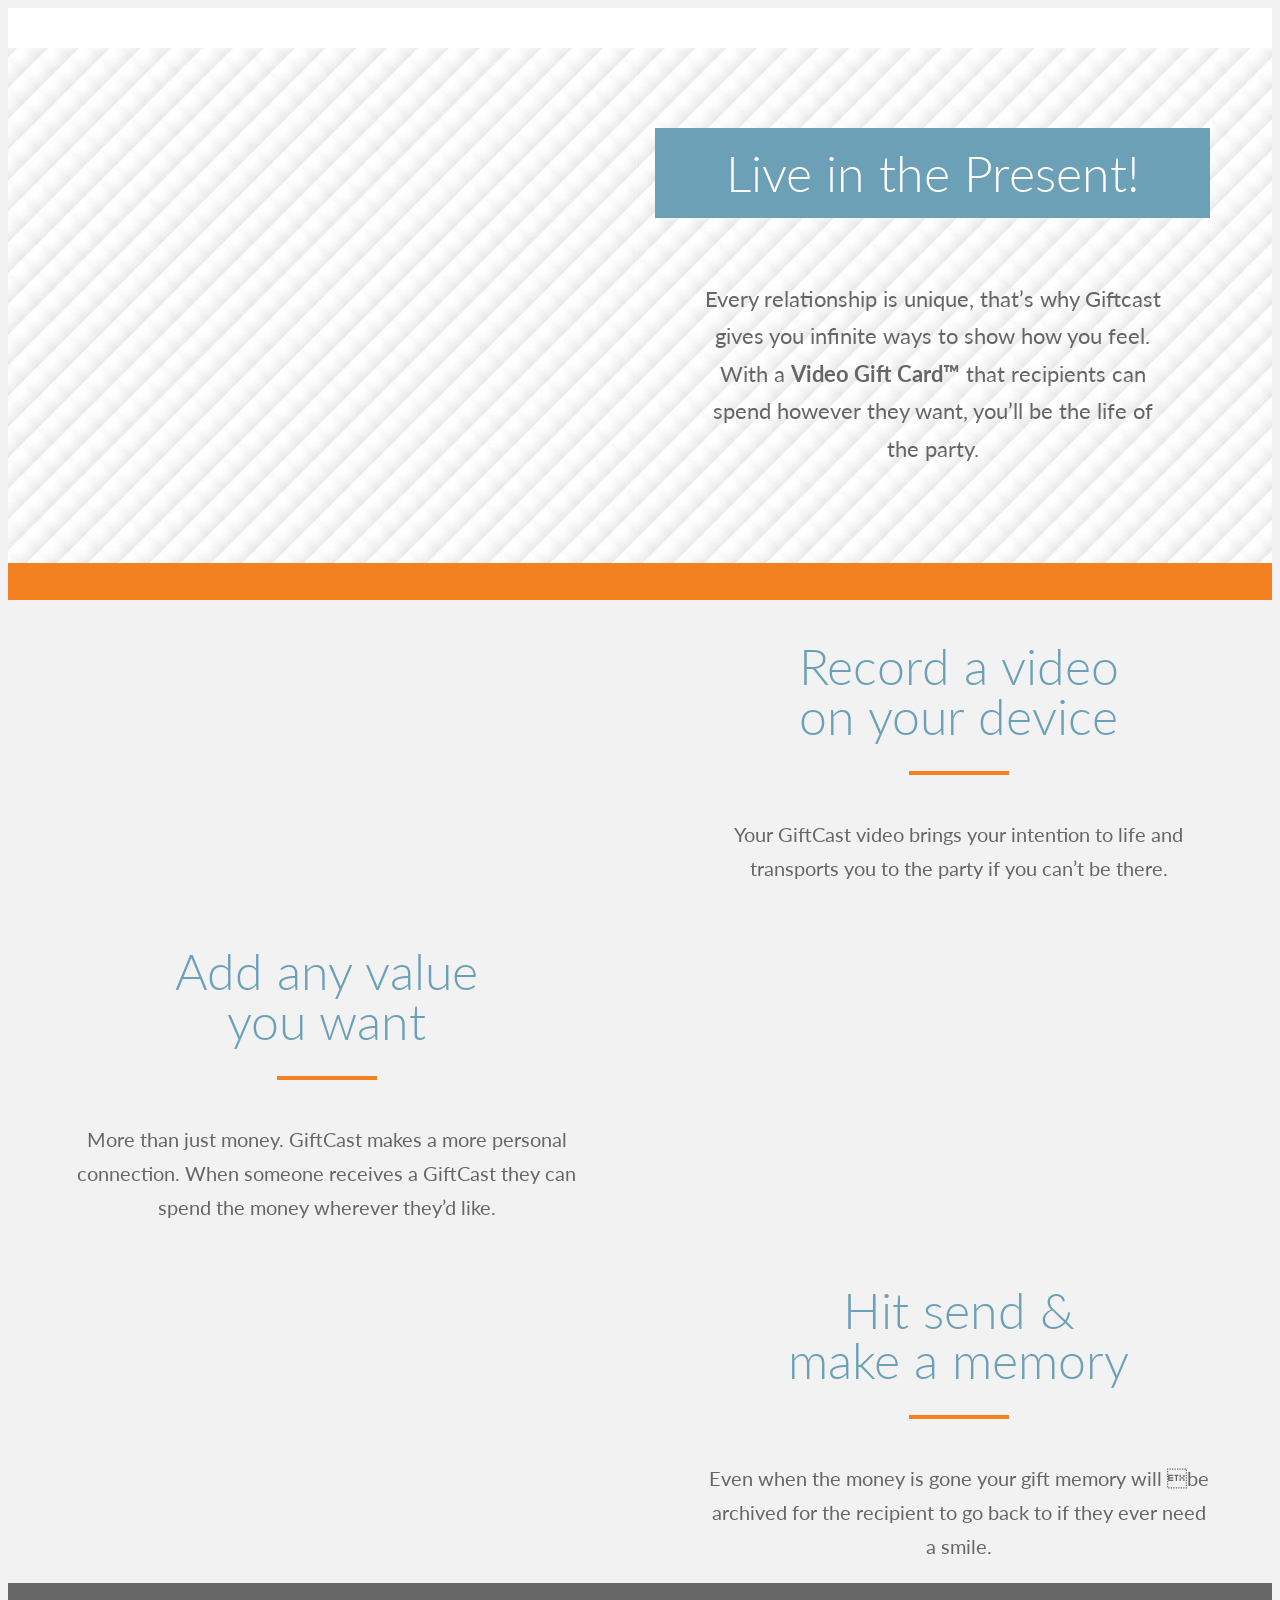
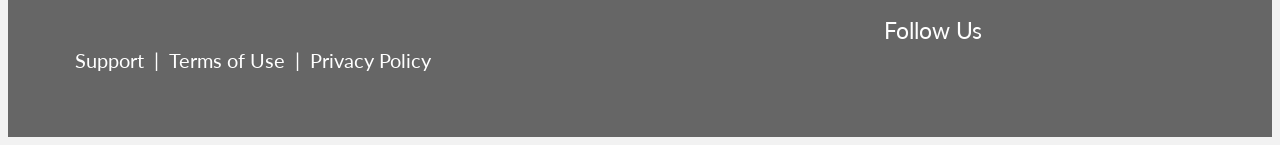
<file: website/index.html>
<!doctype html>
<html amp lang="en">
  <head>
    <meta charset="utf-8">
    <script async src="https://cdn.ampproject.org/v0.js"></script>
    <title>Gift Cast</title>
    <link rel="icon" href="images/favicon.ico" type="image/x-icon">
	<link href="https://fonts.googleapis.com/css?family=Lato:100,100i,300,300i,400,400i,700,700i,900i" rel="stylesheet">
    <meta name="viewport" content="width=device-width,minimum-scale=1,initial-scale=1">
    <script type="application/ld+json">
      {
        "@context": "http://schema.org",
        "@type": "NewsArticle",
        "headline": "Open-source framework for publishing content",
        "datePublished": "2015-10-07T12:02:41Z",
        "image": [
          "logo.png"
        ]
      }
    </script>
    <script src="https://ajax.googleapis.com/ajax/libs/jquery/3.2.1/jquery.min.js"></script>
    <script type="text/javascript">
        $(document).ready(function(){
            $(window).on('scroll load', function(){
                var cur_pos = $(this).scrollTop();
                 var top = $('.spaceFixed').offset().top,
                     bottom = top + $('.spaceFixed').outerHeight();
                        if (cur_pos >= top) {
                            $('.line_bg').addClass('affix');
                        }
                        else{
                            $('.line_bg').removeClass('affix');  

                        }

            })
            $('.close-overlay, .close-model, .suppot-toggle').on('click', function(){
                $('body').toggleClass('open-support-popup');
            })
        })
    </script>
    <style amp-custom>
         *{box-sizing: border-box;}.container{padding-right:15px;padding-left:15px;margin-right:auto;margin-left:auto}@media (min-width:768px){.container{width:750px}}@media (min-width:992px){.container{width:970px}}@media (min-width:1200px){.container{width:1170px}}.container-fluid{padding-right:15px;padding-left:15px;margin-right:auto;margin-left:auto}.row{margin-right:-15px;margin-left:-15px}.col-lg-1,.col-lg-10,.col-lg-11,.col-lg-12,.col-lg-2,.col-lg-3,.col-lg-4,.col-lg-5,.col-lg-6,.col-lg-7,.col-lg-8,.col-lg-9,.col-md-1,.col-md-10,.col-md-11,.col-md-12,.col-md-2,.col-md-3,.col-md-4,.col-md-5,.col-md-6,.col-md-7,.col-md-8,.col-md-9,.col-sm-1,.col-sm-10,.col-sm-11,.col-sm-12,.col-sm-2,.col-sm-3,.col-sm-4,.col-sm-5,.col-sm-6,.col-sm-7,.col-sm-8,.col-sm-9,.col-xs-1,.col-xs-10,.col-xs-11,.col-xs-12,.col-xs-2,.col-xs-3,.col-xs-4,.col-xs-5,.col-xs-6,.col-xs-7,.col-xs-8,.col-xs-9{position:relative;min-height:1px;padding-right:15px;padding-left:15px}.col-xs-1,.col-xs-10,.col-xs-11,.col-xs-12,.col-xs-2,.col-xs-3,.col-xs-4,.col-xs-5,.col-xs-6,.col-xs-7,.col-xs-8,.col-xs-9{float:left}.col-xs-12{width:100%}.col-xs-11{width:91.66666667%}.col-xs-10{width:83.33333333%}.col-xs-9{width:75%}.col-xs-8{width:66.66666667%}.col-xs-7{width:58.33333333%}.col-xs-6{width:50%}.col-xs-5{width:41.66666667%}.col-xs-4{width:33.33333333%}.col-xs-3{width:25%}.col-xs-2{width:16.66666667%}.col-xs-1{width:8.33333333%}.col-xs-pull-12{right:100%}.col-xs-pull-11{right:91.66666667%}.col-xs-pull-10{right:83.33333333%}.col-xs-pull-9{right:75%}.col-xs-pull-8{right:66.66666667%}.col-xs-pull-7{right:58.33333333%}.col-xs-pull-6{right:50%}.col-xs-pull-5{right:41.66666667%}.col-xs-pull-4{right:33.33333333%}.col-xs-pull-3{right:25%}.col-xs-pull-2{right:16.66666667%}.col-xs-pull-1{right:8.33333333%}.col-xs-pull-0{right:auto}.col-xs-push-12{left:100%}.col-xs-push-11{left:91.66666667%}.col-xs-push-10{left:83.33333333%}.col-xs-push-9{left:75%}.col-xs-push-8{left:66.66666667%}.col-xs-push-7{left:58.33333333%}.col-xs-push-6{left:50%}.col-xs-push-5{left:41.66666667%}.col-xs-push-4{left:33.33333333%}.col-xs-push-3{left:25%}.col-xs-push-2{left:16.66666667%}.col-xs-push-1{left:8.33333333%}.col-xs-push-0{left:auto}.col-xs-offset-12{margin-left:100%}.col-xs-offset-11{margin-left:91.66666667%}.col-xs-offset-10{margin-left:83.33333333%}.col-xs-offset-9{margin-left:75%}.col-xs-offset-8{margin-left:66.66666667%}.col-xs-offset-7{margin-left:58.33333333%}.col-xs-offset-6{margin-left:50%}.col-xs-offset-5{margin-left:41.66666667%}.col-xs-offset-4{margin-left:33.33333333%}.col-xs-offset-3{margin-left:25%}.col-xs-offset-2{margin-left:16.66666667%}.col-xs-offset-1{margin-left:8.33333333%}.col-xs-offset-0{margin-left:0}@media (min-width:768px){.col-sm-1,.col-sm-10,.col-sm-11,.col-sm-12,.col-sm-2,.col-sm-3,.col-sm-4,.col-sm-5,.col-sm-6,.col-sm-7,.col-sm-8,.col-sm-9{float:left}.col-sm-12{width:100%}.col-sm-11{width:91.66666667%}.col-sm-10{width:83.33333333%}.col-sm-9{width:75%}.col-sm-8{width:66.66666667%}.col-sm-7{width:58.33333333%}.col-sm-6{width:50%}.col-sm-5{width:41.66666667%}.col-sm-4{width:33.33333333%}.col-sm-3{width:25%}.col-sm-2{width:16.66666667%}.col-sm-1{width:8.33333333%}.col-sm-pull-12{right:100%}.col-sm-pull-11{right:91.66666667%}.col-sm-pull-10{right:83.33333333%}.col-sm-pull-9{right:75%}.col-sm-pull-8{right:66.66666667%}.col-sm-pull-7{right:58.33333333%}.col-sm-pull-6{right:50%}.col-sm-pull-5{right:41.66666667%}.col-sm-pull-4{right:33.33333333%}.col-sm-pull-3{right:25%}.col-sm-pull-2{right:16.66666667%}.col-sm-pull-1{right:8.33333333%}.col-sm-pull-0{right:auto}.col-sm-push-12{left:100%}.col-sm-push-11{left:91.66666667%}.col-sm-push-10{left:83.33333333%}.col-sm-push-9{left:75%}.col-sm-push-8{left:66.66666667%}.col-sm-push-7{left:58.33333333%}.col-sm-push-6{left:50%}.col-sm-push-5{left:41.66666667%}.col-sm-push-4{left:33.33333333%}.col-sm-push-3{left:25%}.col-sm-push-2{left:16.66666667%}.col-sm-push-1{left:8.33333333%}.col-sm-push-0{left:auto}.col-sm-offset-12{margin-left:100%}.col-sm-offset-11{margin-left:91.66666667%}.col-sm-offset-10{margin-left:83.33333333%}.col-sm-offset-9{margin-left:75%}.col-sm-offset-8{margin-left:66.66666667%}.col-sm-offset-7{margin-left:58.33333333%}.col-sm-offset-6{margin-left:50%}.col-sm-offset-5{margin-left:41.66666667%}.col-sm-offset-4{margin-left:33.33333333%}.col-sm-offset-3{margin-left:25%}.col-sm-offset-2{margin-left:16.66666667%}.col-sm-offset-1{margin-left:8.33333333%}.col-sm-offset-0{margin-left:0}}@media (min-width:992px){.col-md-1,.col-md-10,.col-md-11,.col-md-12,.col-md-2,.col-md-3,.col-md-4,.col-md-5,.col-md-6,.col-md-7,.col-md-8,.col-md-9{float:left}.col-md-12{width:100%}.col-md-11{width:91.66666667%}.col-md-10{width:83.33333333%}.col-md-9{width:75%}.col-md-8{width:66.66666667%}.col-md-7{width:58.33333333%}.col-md-6{width:50%}.col-md-5{width:41.66666667%}.col-md-4{width:33.33333333%}.col-md-3{width:25%}.col-md-2{width:16.66666667%}.col-md-1{width:8.33333333%}.col-md-pull-12{right:100%}.col-md-pull-11{right:91.66666667%}.col-md-pull-10{right:83.33333333%}.col-md-pull-9{right:75%}.col-md-pull-8{right:66.66666667%}.col-md-pull-7{right:58.33333333%}.col-md-pull-6{right:50%}.col-md-pull-5{right:41.66666667%}.col-md-pull-4{right:33.33333333%}.col-md-pull-3{right:25%}.col-md-pull-2{right:16.66666667%}.col-md-pull-1{right:8.33333333%}.col-md-pull-0{right:auto}.col-md-push-12{left:100%}.col-md-push-11{left:91.66666667%}.col-md-push-10{left:83.33333333%}.col-md-push-9{left:75%}.col-md-push-8{left:66.66666667%}.col-md-push-7{left:58.33333333%}.col-md-push-6{left:50%}.col-md-push-5{left:41.66666667%}.col-md-push-4{left:33.33333333%}.col-md-push-3{left:25%}.col-md-push-2{left:16.66666667%}.col-md-push-1{left:8.33333333%}.col-md-push-0{left:auto}.col-md-offset-12{margin-left:100%}.col-md-offset-11{margin-left:91.66666667%}.col-md-offset-10{margin-left:83.33333333%}.col-md-offset-9{margin-left:75%}.col-md-offset-8{margin-left:66.66666667%}.col-md-offset-7{margin-left:58.33333333%}.col-md-offset-6{margin-left:50%}.col-md-offset-5{margin-left:41.66666667%}.col-md-offset-4{margin-left:33.33333333%}.col-md-offset-3{margin-left:25%}.col-md-offset-2{margin-left:16.66666667%}.col-md-offset-1{margin-left:8.33333333%}.col-md-offset-0{margin-left:0}}@media (min-width:1200px){.col-lg-1,.col-lg-10,.col-lg-11,.col-lg-12,.col-lg-2,.col-lg-3,.col-lg-4,.col-lg-5,.col-lg-6,.col-lg-7,.col-lg-8,.col-lg-9{float:left}.col-lg-12{width:100%}.col-lg-11{width:91.66666667%}.col-lg-10{width:83.33333333%}.col-lg-9{width:75%}.col-lg-8{width:66.66666667%}.col-lg-7{width:58.33333333%}.col-lg-6{width:50%}.col-lg-5{width:41.66666667%}.col-lg-4{width:33.33333333%}.col-lg-3{width:25%}.col-lg-2{width:16.66666667%}.col-lg-1{width:8.33333333%}.col-lg-pull-12{right:100%}.col-lg-pull-11{right:91.66666667%}.col-lg-pull-10{right:83.33333333%}.col-lg-pull-9{right:75%}.col-lg-pull-8{right:66.66666667%}.col-lg-pull-7{right:58.33333333%}.col-lg-pull-6{right:50%}.col-lg-pull-5{right:41.66666667%}.col-lg-pull-4{right:33.33333333%}.col-lg-pull-3{right:25%}.col-lg-pull-2{right:16.66666667%}.col-lg-pull-1{right:8.33333333%}.col-lg-pull-0{right:auto}.col-lg-push-12{left:100%}.col-lg-push-11{left:91.66666667%}.col-lg-push-10{left:83.33333333%}.col-lg-push-9{left:75%}.col-lg-push-8{left:66.66666667%}.col-lg-push-7{left:58.33333333%}.col-lg-push-6{left:50%}.col-lg-push-5{left:41.66666667%}.col-lg-push-4{left:33.33333333%}.col-lg-push-3{left:25%}.col-lg-push-2{left:16.66666667%}.col-lg-push-1{left:8.33333333%}.col-lg-push-0{left:auto}.col-lg-offset-12{margin-left:100%}.col-lg-offset-11{margin-left:91.66666667%}.col-lg-offset-10{margin-left:83.33333333%}.col-lg-offset-9{margin-left:75%}.col-lg-offset-8{margin-left:66.66666667%}.col-lg-offset-7{margin-left:58.33333333%}.col-lg-offset-6{margin-left:50%}.col-lg-offset-5{margin-left:41.66666667%}.col-lg-offset-4{margin-left:33.33333333%}.col-lg-offset-3{margin-left:25%}.col-lg-offset-2{margin-left:16.66666667%}.col-lg-offset-1{margin-left:8.33333333%}.col-lg-offset-0{margin-left:0}}
    	body {
        -webkit-font-smoothing: antialiased;
        -moz-osx-font-smoothing: grayscale;
        font-family: 'Lato', sans-serif;
        background: #f2f2f2;
        color: #666666;
        font-size: 20px;
        line-height: 1.7em;
    }

    header a{
       display: block;
        margin: 0 auto;
        width: 228px;
    }
    .pull-right {
        float: right;
    }
    .pull-left {
        float: left;
    }
    header {
        text-align: center;
        padding: 20px;
        background: #FFF;
    }
    .text-right {
        text-align: right;
    }
    .text-left {
        text-align: left;
    }
    .text-center {
        text-align: center;
    }
    .app-girl {
        max-width: 600px;
        padding: 50px;
        margin: 0 0 0 auto;
    }
    .banner {
        background: red;
        background: url('images/banner-bg.jpg') center center repeat;
        overflow: hidden;
        clear: both;
    }
    .max_width_600 {
        max-width: 600px;
    }
    .flex-row {
        display: flex;
    }
    .flex-col {
        width: 100%;
        padding: 40px 20px
    }
    .heading_banner {
        margin-top: 80px;
        background: rgb(107, 160, 183) none repeat scroll 0 0;
        color: rgb(255, 255, 255);
        font-size: 50px;
        font-weight: 300;
        padding: 15px;
        text-align: center;
        line-height: normal;
    }
    .pad_0 {
        padding: 0;
    }
    .banner-text {
        color: rgb(102, 102, 102);
        font-size: 22px;
        line-height: 1.7em;
        padding: 40px;
        text-align: center;
    }
    .flex-vm {
        text-align: center;
    }
    .flex-vm:before {
        vertical-align: middle;
        display: inline-block;
        content: "";
        height: 100%;
    }
    .block-style {
        display: inline-block;
        max-width: 80%;
        vertical-align: middle;
    }
    .app_icons a {
        display: inline-block;
        max-width: 230px;
        padding: 0 5px;
        width: 49%;
    }
    .line_bg {
        height: 37px;
        background: #f38120;
        display: block;
    }
    .block-style h2 {
        color: rgb(107, 160, 183);
        font-size: 50px;
        font-weight: 300;
        line-height: 1em;
    }
    .block-style h2::after {
        background: rgb(243, 129, 32) none repeat scroll 0 0;
        content: "";
        display: block;
        height: 4px;
        margin: 30px auto;
        width: 100px;
    }
    .footer {
        background: #666666;
        padding: 30px;
        color: #FFF;
        overflow: hidden;
    }
    .footer a {
        color: #FFF;
        text-decoration: none;
    }
    .footer a:hover {
        opacity: 0.5;
    }
    .social_icon a {
        display: inline-block;
        vertical-align: middle;
        margin: 0 10px;
    }
    .social_icon h3 {
        font-weight: normal;
        margin: 0 0 14px;
    }
    .copy-right {
        padding: 30px 0;
    }
    .copy-right a{
        padding: 0 5px;
    }
    .mobile-link,
    .device-enable {
        display: none;
    }
    .clearfix {
        clear: both;
    }
    .visible-mobile{
        display: none;
    }

    .popup-support {
      align-items: center;
      display: flex;
      height: 100%;
      position: fixed;
      text-align: center;
      top: 0;
      width: 100%;
    }
    .supprt-model {
      background: #ffffff none repeat scroll 0 0;
      box-shadow: 3px 3px 6px rgba(0, 0, 0, 0.3);
      margin: 0 auto;
      max-width: 570px;
      padding: 0 0px 20px;
      width: 100%;
      position: relative;
      z-index: 10
    }
    .model-header {
      background: #5ba1b5 none repeat scroll 0 0;
      display: block;
      font-size: 24px;
      padding: 15px;
      vertical-align: top;
      position: relative;
    }
    .model-header h3 {
      color: #ffffff;
      font-weight: normal;
      margin: 0;
    }
    .support-content strong,
    .support-content a {
      color: #5ba1b5;
    }
    .support-content a{
        text-decoration: none;

    }
    .close-overlay{
        position: absolute;
        left: 0;
        right: 0;
        top: 0;
        bottom: 0;
    }
    .close-model {
      height: 30px;
      left: 18px;
      position: absolute;
      top: 17px;
      width: 30px;
    }
    .close-model::before, .close-model::after {
      background: #ffffff none repeat scroll 0 0;
      content: "";
      display: inline-block;
      height: 30px;
      left: 13px;
      position: absolute;
      transform: rotate(45deg);
      width: 2px;
    }
    .close-model::after {
      transform: rotate(-45deg);
    }
    .popup-support{
        display: none;
    }
    .open-support-popup{
        overflow: hidden;
    }
    .open-support-popup .popup-support{
        display: flex;
    }
    .small-p{
        font-size: 80%;
    }
    .email-link{
        font-size: 125%; font-weight: 500;
    }

    @media(max-width: 1199px) {
        body {
            font-size: 16px;
            line-height: 1.5em;
        }
        .block-style h2::after {
            margin: 15px auto 0;
        }
        .block-style h2 {
            font-size: 24px;
        }
        .heading_banner {
            font-size: 30px;
        }
        .app-girl {
            padding: 20px;
        }
        .banner-text {
            font-size: 15px;
            padding: 0;
        }
        .heading_banner {
            margin-top: 50px;
        }
    }
    @media(max-width: 767px) {
        header a{width: 160px;}
        .banner-text, body {
            font-size: 14px;
        }
        .container {
            padding: 0;
        }
        .app-girl {
            padding: 40px;
        }
        .heading_banner {
            margin-top: 0;
        }
        .device-enable,
        .device-enable .banner-text {
            display: block;
        }
        .device-enable .banner-text {
            padding: 20px;
        }
        .banner-text,
        .app_icons {
            display: none;
        }
        .banner-text p {
            margin: 0;
        }
        .line_bg {
            height: 70px;
        }
        .device-desabled {
            display: none;
        }
        .mobile-link {
            color: rgb(255, 255, 255);
            display: block;
            font-size: 26px;
            font-weight: 300;
            line-height: 70px;
            text-align: center;
            text-decoration: none;
        }
        .block-style h2::after,
        .flex-vm::before {
            display: none;
        }
        .block-style {
            max-width: 100%;
        }
        body {
            background: rgb(255, 255, 255) none repeat scroll 0 0;
        }
        .block-style p {
            padding: 10px 20px;
        }
        .block-style h2 {
            background: rgb(242, 242, 242) none repeat scroll 0 0;
            display: block;
            font-size: 24px;
            padding: 20px;
            margin: 0;
        }
        .block-style h2 br {
            display: none;
        }
        .copy-right {
            text-align: center;
            padding: 15px 0 0 0;
        }
        .social_icon a {
            margin: 0 15px;
        }
        .footer {
            padding: 20px;
        }
        .max_width_600{max-width: 100%;}
        .banner .col-sm-6.col-xs-12.text-right{text-align: center;}
        .app-girl{max-width: 100%; padding: 15%;}
        .line_bg.affix {
          left: 0;
          position: fixed;
          top: 0;
          width: 100%;
        }
        .fix_app{
            display: block;
            float: left;
            width: 100%;
        }
        .spaceFixed{
            height: 70px;
            display: block;
        }
        .visible-mobile{
            display:inline;
        }
        .visible-desktop{
            display:none;
        }
        .block-style p {
            margin: 0;
            padding: 20px;
        }

        
    }
    </style>
    <style amp-boilerplate>body{-webkit-animation:-amp-start 8s steps(1,end) 0s 1 normal both;-moz-animation:-amp-start 8s steps(1,end) 0s 1 normal both;-ms-animation:-amp-start 8s steps(1,end) 0s 1 normal both;animation:-amp-start 8s steps(1,end) 0s 1 normal both}@-webkit-keyframes -amp-start{from{visibility:hidden}to{visibility:visible}}@-moz-keyframes -amp-start{from{visibility:hidden}to{visibility:visible}}@-ms-keyframes -amp-start{from{visibility:hidden}to{visibility:visible}}@-o-keyframes -amp-start{from{visibility:hidden}to{visibility:visible}}@keyframes -amp-start{from{visibility:hidden}to{visibility:visible}}</style>
    <noscript><style amp-boilerplate>body{-webkit-animation:none;-moz-animation:none;-ms-animation:none;animation:none}</style></noscript>
  </head>

  <body>
    <header>
    	<a href="index.html">
    		<amp-img alt="Gift Cast" src="images/desktop-logo.png" width="228" height="62" layout="responsive"></amp-img>
    	</a>
    </header>
    <section class="banner">
    	<div class="container">
    		<div class="row">
        		<div class="col-sm-6 pull-right col-xs-12">
        			<div class="max_width_600 text-center">
    	    			<div class="heading_banner">Live in the Present!</div>
    	    			<div class="banner-text">
                            <p>Every relationship is unique, that’s why Giftcast gives you infinite ways to show how you feel. With a <strong>Video Gift Card&trade;</strong> that recipients can spend however they want, you’ll be the life of the party.</p>            
                        </div>
                        <div class="app_icons">
                            <a href=""><amp-img alt="Gift Cast" src="images/ios.png" width="219" height="64" layout="responsive"></amp-img></a>
                            <a href=""><amp-img alt="Gift Cast" src="images/gogle_app.png" width="219" height="64" layout="responsive"></amp-img></a>
                        </div>
        			</div>
        		</div>
                <div class="col-sm-6 col-xs-12  text-right">
                    <div class="app-girl"><amp-img alt="Gift Cast"  src="images/girl.png" width="460" height="500" layout="responsive"></amp-img></div>
                </div>
            </div>
    	</div>
    </section>
    
    <section class="spaceFixed">
        <div class="line_bg"><a class="mobile-link" href="">Download the app</a></div>
    </section>
    
    <section class="device-enable">
        <div class="banner-text">
            <p>Every relationship is unique, that’s why Giftcast gives you infinite ways to show how you feel. With a <strong>Video Gift Card&trade;</strong> that recipients can spend however they want, you’ll be the life of the party.</p>            
        </div>
    </section>
    <section class="main">
        <div class="flex-row pad_0 ">
            <div class="flex-col pad_0 device-desabled">
                <amp-img alt="Gift Cast" src="images/iphone1.jpg" width="960" height="533" layout="responsive"></amp-img>
            </div>
            <div class="flex-col pad_0 flex-vm">
                <div class="block-style">
                    <h2>Record a video<br> on your device</h2>
                    <p>Your GiftCast video brings your intention to life and transports you to the party if you can’t be there. </p>

                </div>
            </div>
        </div>

        <div class="flex-row pad_0">
            
            <div class="flex-col pad_0 flex-vm">
                <div class="block-style">
                    <h2>Add any value<br> you want</h2>
                    <p>More than just money. GiftCast makes a more personal connection. When someone receives a GiftCast they can spend the money wherever they’d like.</p>

                </div>
            </div>
            <div class="flex-col pad_0 device-desabled">
                <amp-img alt="Gift Cast" src="images/iphone2.jpg" width="960" height="533" layout="responsive"></amp-img>
            </div>
        </div>
        <div class="flex-row pad_0 ">
            <div class="flex-col pad_0 device-desabled">
                <amp-img alt="Gift Cast" src="images/iphone3.jpg" width="960" height="533" layout="responsive"></amp-img>
            </div>
            <div class="flex-col pad_0 flex-vm">
                <div class="block-style">
                    <h2>Hit send &<br> make a memory</h2>
                    <p>Even when the money is gone your gift memory will be archived for the recipient to go back to if they ever need a smile.</p>

                </div>
            </div>
            
        </div>
    </section>
    <footer class="footer">
        <div class="container">
            <div class="row">
                <div class="col-sm-6 col-xs-12 pull-right">
                    <div class="social_icon text-center">
                        <h3>Follow Us</h3>
                        <div class="">
                            <a target="_blank" href="https://www.facebook.com/GiftCast-1749903395028756/"><amp-img alt="Facebook" src="images/facebook.png" width="15" height="28"></amp-img></a>
                            <a target="_blank" href="https://twitter.com/giftcast1"><amp-img alt="Twitter" src="images/twitter.png" width="30" height="25"></amp-img></a>
                            <a target="_blank" href="https://www.instagram.com/giftcast/"><amp-img alt="Instagram" src="images/instagram.png" width="26" height="27"></amp-img></a>
                        </div>
                    </div>
                </div>
                <div class="col-sm-6 col-xs-12">
                    <div class="copy-right">
                        <a class="visible-mobile" href="support.html">Support</a> <a class="suppot-toggle visible-desktop" href="javascript:void(0);">Support</a> | <a href="terms-and-conditions.html">Terms of Use</a>  |  <a href="privacy-policy.html">Privacy Policy</a>
                    </div>
                </div>
                
            </div>
        </div>
    </footer>
    <!-- support popup -->
    <div class="popup-support">
        <div class="supprt-model">
            <div class="model-header"><span class="close-model"></span><h3>Support</h3></div>
            <div class="support-content">
                <p>
                    <strong>We are here to help <br>when you need assistance.</strong>
                </p>
                <p class="small-p">Please contact our Customer Care team at</p>

                <p><a  class="email-link" href="mailto:customercare@giftcast.me" class="email">customercare@giftcast.me</a></p>
            </div>
        </div>
        <div class="close-overlay"></div>
    </div>
  </body>
</html>
</file>
